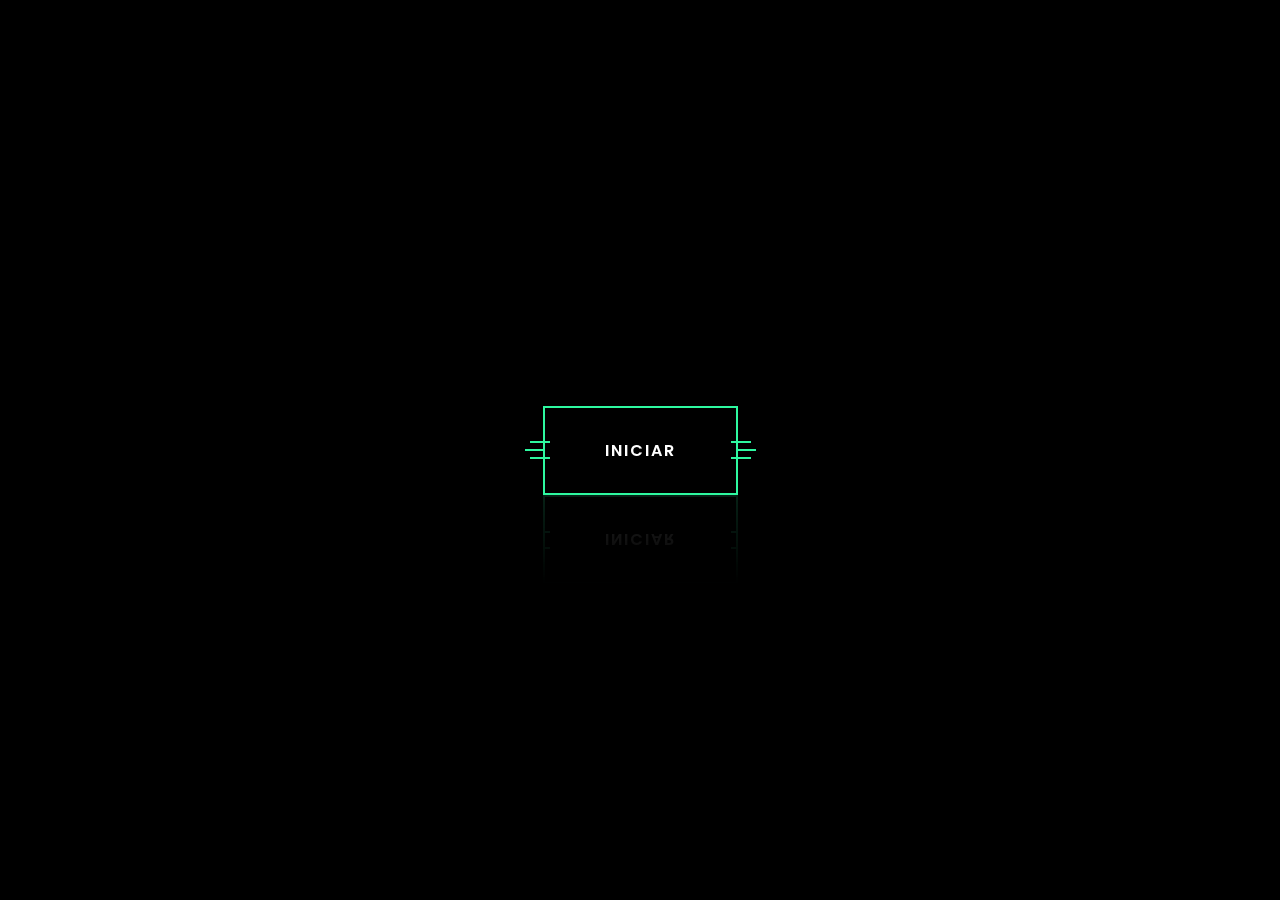
<file: index.html>
<!DOCTYPE html>
<html lang="en">
<head>
    <meta charset="UTF-8">
    <meta http-equiv="X-UA-Compatible" content="IE=edge">
    <meta name="viewport" content="width=device-width, initial-scale=1.0">
    <link rel="stylesheet" href="index.css">
    <title>Proyecto</title>
</head>
<body>
    <div class="container">
        <a href="main.html" id="retrasar"><span>Iniciar</span></a>
    </div>
    
</body>

<script>
    document.getElementById('retrasar').onclick = function(){
        var www = this.href;
        var f = function(){ window.location.href=www };
        setTimeout(f,1000);
        return false;
    }
    </script>
</html>
</file>
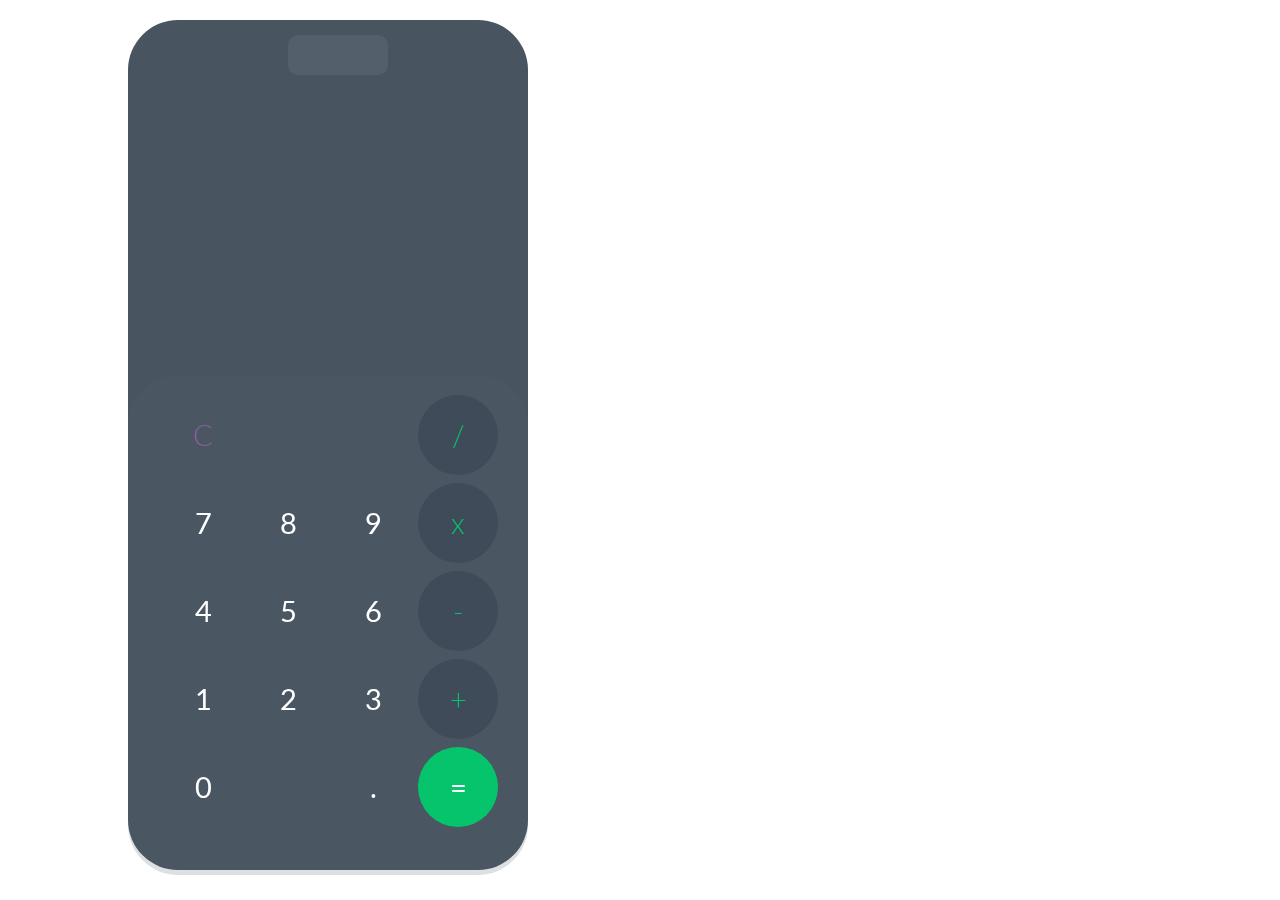
<file: Calculadora/index.html>
<!DOCTYPE html>
<html lang="en">
<head>
    <meta charset="UTF-8">
    <meta name="viewport" content="width=device-width, initial-scale=1.0">
    <link rel="stylesheet" href="css/index.css">
    <link rel="preconnect" href="https://fonts.gstatic.com">
    <link href="https://fonts.googleapis.com/css2?family=Lato:wght@300;400&display=swap" rel="stylesheet">
    <link rel="stylesheet" href="https://use.fontawesome.com/releases/v5.15.3/css/all.css" integrity="sha384-SZXxX4whJ79/gErwcOYf+zWLeJdY/qpuqC4cAa9rOGUstPomtqpuNWT9wdPEn2fk" crossorigin="anonymous">
    <title>Document</title>
</head>
<body>

    <div id="Centro" >

        <div class="SeleccionColor">
           <button onclick="Claro()" class="BArriba"> <i class="fas fa-sun"></i></button>
            
          <button onclick="oscuro()" class="BArriba"> <i class="fas fa-moon Activado"></i></button>


        </div>
            <div class="arriba">

                <div id="pantalla1"></div>
                <div id="pantalla2"></div>
                
            </div>

            <div class="abajo">
                
                <form action="">

                    <input type="button" value="C" class="Botones C" onclick="borrar()">
                    <input type="button" class="Botones Nada">
                    <input type="button" class="Botones Nada">
                    <input type="button" value="/" class="Botones operaciones" onclick="agregar('/')">

                    <input type="button" value="7" class="Botones numeros" onclick="agregar(7)">
                    <input type="button" value="8" class="Botones numeros" onclick="agregar(8)">
                    <input type="button" value="9" class="Botones numeros" onclick="agregar(9)">
                    <input type="button" value="x" class="Botones operaciones" onclick="agregar('*')">

                    <input type="button" value="4" class="Botones numeros" onclick="agregar(4)">
                    <input type="button" value="5" class="Botones numeros" onclick="agregar(5)">
                    <input type="button" value="6" class="Botones numeros" onclick="agregar(6)">
                    <input type="button" value="-" class="Botones operaciones" onclick="agregar('-')">

                    <input type="button" value="1" class="Botones numeros" onclick="agregar(1)">
                    <input type="button" value="2" class="Botones numeros" onclick="agregar(2)">
                    <input type="button" value="3" class="Botones numeros" onclick="agregar(3)">
                    <input type="button" value="+" class="Botones operaciones" onclick="agregar('+')">

                    <input type="button" value="0" class="Botones numeros" onclick="agregar(0)">
                    <input type="button" class="Botones Nada">
                    <input type="button" value="." class="Botones" onclick="agregar('.')" >
                    <input type="button" value="=" class="Botones Equals" onclick="resultado()">
                
                </form>
            </div>
        

    </div>
    <script src="js/index.js" async="true"></script>
</body>
</html>
</file>
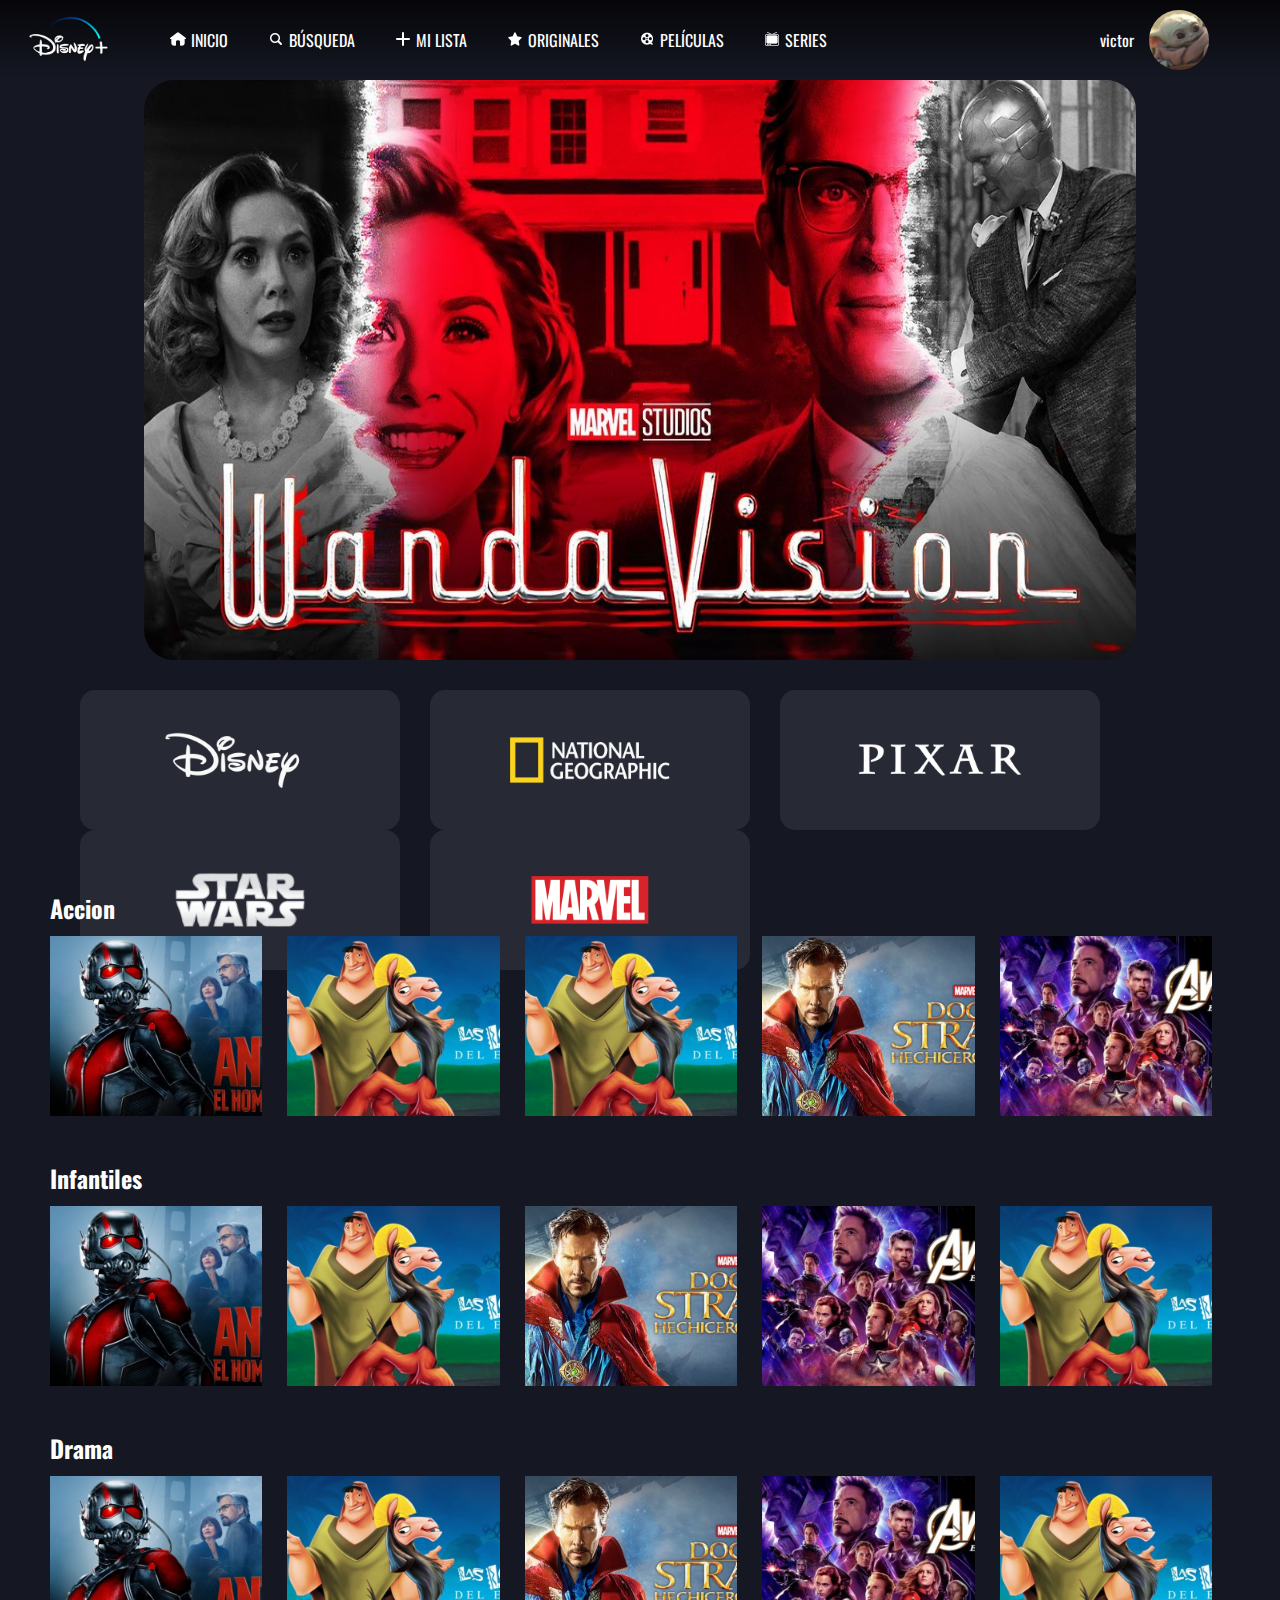
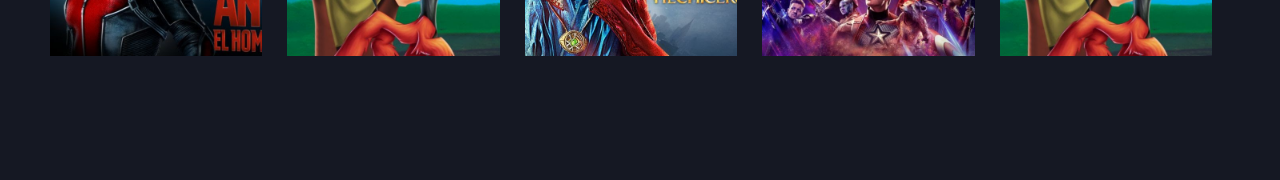
<file: disney+/index.html>
<!DOCTYPE html>
<html>
<head>
	<title>DISNEY+</title>
	<link rel="stylesheet" type="text/css" href="css/estilos.css">
	<link rel="preconnect" href="https://fonts.gstatic.com">
	<link href="https://fonts.googleapis.com/css2?family=Oswald:wght@400;500&display=swap" rel="stylesheet">
</head>
<body>
	<header>
		<div id="logo">
			<img src="img/logo.png">
		</div>
		<nav>
			<ul>
				<li><img src="img/h.png">inicio</li>
				<li><img src="img/b.png">búsqueda</li>
				<li><img src="img/m.png">mi lista</li>
				<li><img src="img/e.png">originales</li>
				<li><img src="img/p.png">películas</li>
				<li><img src="img/t.png">series</li>

			</ul>
		</nav>
		<div id="usuario">
			<p>victor</p>
			<div id="usuario-img">
				<img src="img/pp.jpg">
			</div>			
		</div>
	</header>

	<section>
		<article>
			<img src="img/s2.jpg">
		</article>
		<aside>
			<div class="temas"><img src="img/d-logo.png"></div>
			<div class="temas"><img src="img/ng.png" alt=""></div>
			<div class="temas"><img src="img/pixar.png" alt=""></div>
			<div class="temas"><img src="img/sw.png" alt=""></div>
			<div class="temas"><img src="img/marvel.png" alt=""></div>	
		</aside>
		<div id="contenido">
			<div class="contenido-dividido">
				<h3>Accion</h3>
				<div class="peliculas primero"><img src="img/d1.jpeg" alt=""></div>
				<div class="peliculas"><img src="img/d2.jpeg" alt=""></div>
				<div class="peliculas"><img src="img/d2.jpeg" alt=""></div>
				<div class="peliculas"><img src="img/d3.jpeg" alt=""></div>
				<div class="peliculas"><img src="img/d4.jpeg" alt=""></div>
			</div>
			<div class="contenido-dividido">
				<h3>Infantiles</h3>
				<div class="peliculas primero"><img src="img/d1.jpeg" alt=""></div>
				<div class="peliculas"><img src="img/d2.jpeg" alt=""></div>
				<div class="peliculas"><img src="img/d3.jpeg" alt=""></div>
				<div class="peliculas"><img src="img/d4.jpeg" alt=""></div>
				<div class="peliculas"><img src="img/d2.jpeg" alt=""></div>
			</div>
			<div class="contenido-dividido">
				<h3>Drama</h3>
				<div class="peliculas primero"><img src="img/d1.jpeg" alt=""></div>
				<div class="peliculas"><img src="img/d2.jpeg" alt=""></div>
				<div class="peliculas"><img src="img/d3.jpeg" alt=""></div>
				<div class="peliculas"><img src="img/d4.jpeg" alt=""></div>
				<div class="peliculas"><img src="img/d2.jpeg" alt=""></div>
			</div>
			
		</div>
	</section>
</body>
</html>
</file>
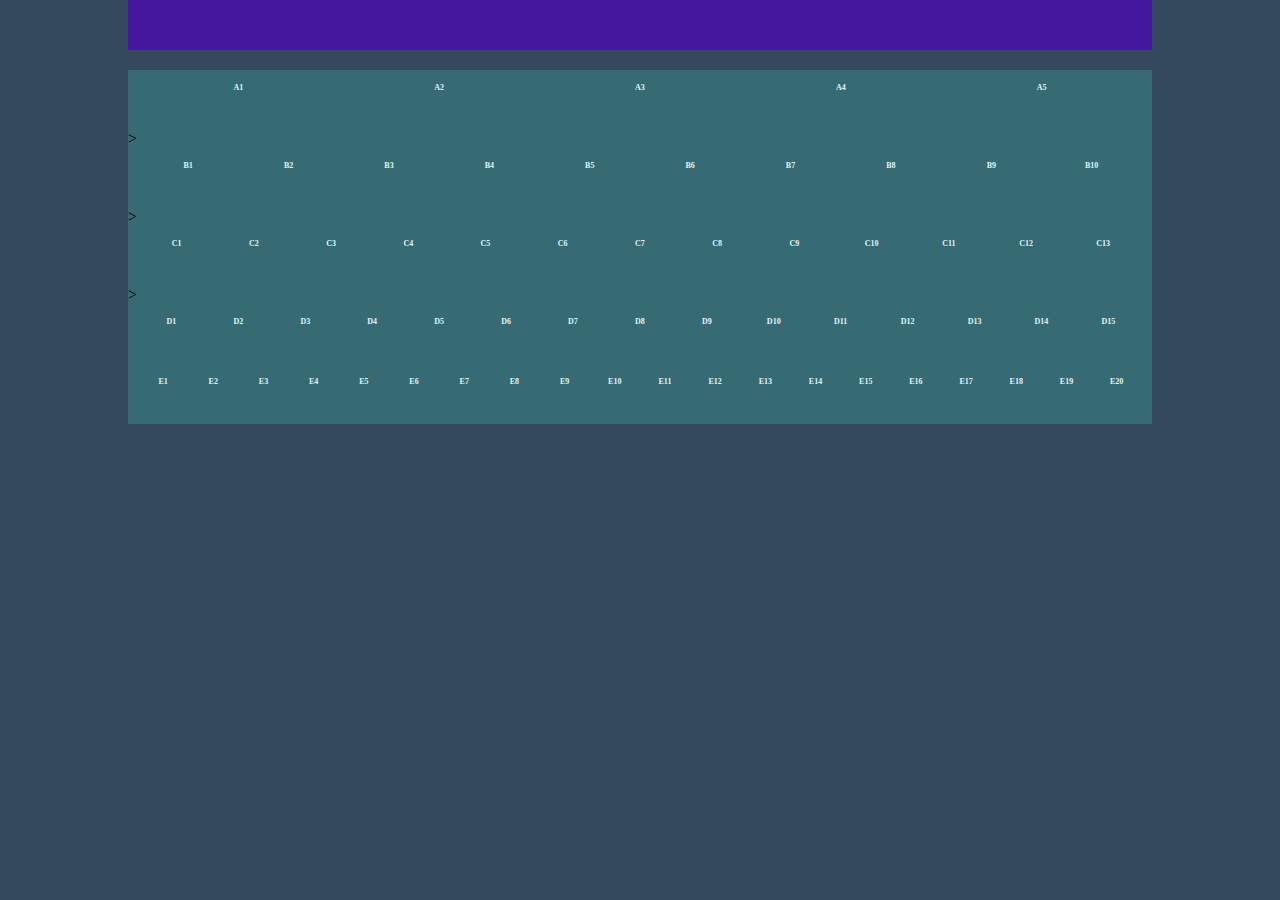
<file: Flexbox/index.html>
<!DOCTYPE html>
<html>
<head>
    <meta charset="UTF-8">
    <meta http-equiv="X-UA-Compatible" content="IE=edge">
    <title>FlexBox</title>
    <link rel="stylesheet" type="text/css" href="estilos/estilos.css">
    <link rel="stylesheet" href="https://use.fontawesome.com/releases/v5.8.1/css/all.css" integrity="sha384-50oBUHEmvpQ+1lW4y57PTFmhCaXp0ML5d60M1M7uH2+nqUivzIebhndOJK28anvf" crossorigin="anonymous">
</head>
<body>
    <div class="pantalla"></div>
    <div class="contenedor">
        <div class="fila">
            <div class="asiento">
                <i class="fas fa-couch"></i> 
                <h4>A1</h4>
            </div>
            <div class="asiento">
                <i class="fas fa-couch"></i>
                <h4>A2</h4>
            </div>
            <div class="asiento">
                <i class="fas fa-couch"></i>
                <h4>A3</h4>
            </div>
            <div class="asiento">
                <i class="fas fa-couch"></i>
                <h4>A4</h4>
            </div>
            <div class="asiento">
                <i class="fas fa-couch"></i>
                <h4>A5</h4>
            </div>
        </div>>

        <div class="fila">
            <div class="asiento">
                <i class="fas fa-couch"></i>
                <h4>B1</h4>
            </div>
            <div class="asiento">
                <i class="fas fa-couch"></i>
                <h4>B2</h4>
            </div>
            <div class="asiento">
                <i class="fas fa-couch"></i>
                <h4>B3</h4>
            </div>
            <div class="asiento">
                <i class="fas fa-couch"></i>
                <h4>B4</h4>
            </div>
            <div class="asiento">
                <i class="fas fa-couch"></i>
                <h4>B5</h4>
            </div>
            <div class="asiento">
                <i class="fas fa-couch"></i>
                <h4>B6</h4>
            </div>
            <div class="asiento">
                <i class="fas fa-couch"></i>
                <h4>B7</h4>
            </div>
            <div class="asiento">
                <i class="fas fa-couch"></i>
                <h4>B8</h4>
            </div>
            <div class="asiento">
                <i class="fas fa-couch"></i>
                <h4>B9</h4>
            </div>
            <div class="asiento">
                <i class="fas fa-couch"></i>
                <h4>B10</h4>
            </div>
        </div>>

        <div class="fila">
            <div class="asiento">
                <i class="fas fa-couch"></i>
                <h4>C1</h4>
            </div>
            <div class="asiento">
                <i class="fas fa-couch"></i>
                <h4>C2</h4>
            </div>
            <div class="asiento">
                <i class="fas fa-couch"></i>
                <h4>C3</h4>
            </div>
            <div class="asiento">
                <i class="fas fa-couch"></i>
                <h4>C4</h4>
            </div>
            <div class="asiento">
                <i class="fas fa-couch"></i> 
                <h4>C5</h4>
            </div>
            <div class="asiento">
                <i class="fas fa-couch"></i>
                <h4>C6</h4>
            </div>
            <div class="asiento">
                <i class="fas fa-couch"></i>
                <h4>C7</h4>
            </div>
            <div class="asiento">
                <i class="fas fa-couch"></i>
                <h4>C8</h4>
            </div>
            <div class="asiento">
                <i class="fas fa-couch"></i>
                <h4>C9</h4>
            </div>
            <div class="asiento">
                <i class="fas fa-couch"></i> 
                <h4>C10</h4>
            </div>
            <div class="asiento">
                <i class="fas fa-couch"></i>
                <h4>C11</h4>
            </div>
            <div class="asiento">
                <i class="fas fa-couch"></i>
                <h4>C12</h4>
            </div>
            <div class="asiento">
                <i class="fas fa-couch"></i> 
                <h4>C13</h4>
            </div>
        </div>>

        <div class="fila">
            <div class="asiento">
                <i class="fas fa-couch"></i>
                <h4>D1</h4>
            </div>
            <div class="asiento">
                <i class="fas fa-couch"></i>
                <h4>D2</h4>
            </div>
            <div class="asiento">
                <i class="fas fa-couch"></i>
                <h4>D3</h4>
            </div>
            <div class="asiento">
                <i class="fas fa-couch"></i>
                <h4>D4</h4>
            </div>
            <div class="asiento">
                <i class="fas fa-couch"></i>
                <h4>D5</h4>
            </div>
            <div class="asiento">
                <i class="fas fa-couch"></i>
                <h4>D6</h4>
            </div>
            <div class="asiento">
                <i class="fas fa-couch"></i>
                <h4>D7</h4>
            </div>
            <div class="asiento">
                <i class="fas fa-couch"></i>
                <h4>D8</h4>
            </div>
            <div class="asiento">
                <i class="fas fa-couch"></i>
                <h4>D9</h4>
            </div>
            <div class="asiento">
                <i class="fas fa-couch"></i>
                <h4>D10</h4>
            </div>
            <div class="asiento">
                <i class="fas fa-couch"></i>
                <h4>D11</h4>
            </div>
            <div class="asiento">
                <i class="fas fa-couch"></i>
                <h4>D12</h4>
            </div>
            <div class="asiento">
                <i class="fas fa-couch"></i>
                <h4>D13</h4>
            </div>
            <div class="asiento">
                <i class="fas fa-couch"></i>
                <h4>D14</h4>
            </div>
            <div class="asiento">
                <i class="fas fa-couch"></i>
                <h4>D15</h4>
            </div>
        </div>
        <div class="fila">
            <div class="asiento">
                <i class="fas fa-couch"></i> 
                <h4>E1</h4>
            </div>
            <div class="asiento">
                <i class="fas fa-couch"></i>
                <h4>E2</h4>
            </div>
            <div class="asiento">
                <i class="fas fa-couch"></i>
                <h4>E3</h4>
            </div>
            <div class="asiento">
                <i class="fas fa-couch"></i>
                <h4>E4</h4>
            </div>
            <div class="asiento">
                <i class="fas fa-couch"></i>
                <h4>E5</h4>
            </div>
            <div class="asiento">
                <i class="fas fa-couch"></i> 
                <h4>E6</h4>
            </div>
            <div class="asiento">
                <i class="fas fa-couch"></i>
                <h4>E7</h4>
            </div>
            <div class="asiento">
                <i class="fas fa-couch"></i>
                <h4>E8</h4>
            </div>
            <div class="asiento">
                <i class="fas fa-couch"></i>
                <h4>E9</h4>
            </div>
            <div class="asiento">
                <i class="fas fa-couch"></i>
                <h4>E10</h4>
            </div><div class="asiento">
                <i class="fas fa-couch"></i> 
                <h4>E11</h4>
            </div>
            <div class="asiento">
                <i class="fas fa-couch"></i>
                <h4>E12</h4>
            </div>
            <div class="asiento">
                <i class="fas fa-couch"></i>
                <h4>E13</h4>
            </div>
            <div class="asiento">
                <i class="fas fa-couch"></i>
                <h4>E14</h4>
            </div>
            <div class="asiento">
                <i class="fas fa-couch"></i>
                <h4>E15</h4>
            </div><div class="asiento">
                <i class="fas fa-couch"></i> 
                <h4>E16</h4>
            </div>
            <div class="asiento">
                <i class="fas fa-couch"></i>
                <h4>E17</h4>
            </div>
            <div class="asiento">
                <i class="fas fa-couch"></i>
                <h4>E18</h4>
            </div>
            <div class="asiento">
                <i class="fas fa-couch"></i>
                <h4>E19</h4>
            </div>
            <div class="asiento">
                <i class="fas fa-couch"></i>
                <h4>E20</h4>
            </div>
        </div>
    </div>
</body>
</html>
</file>
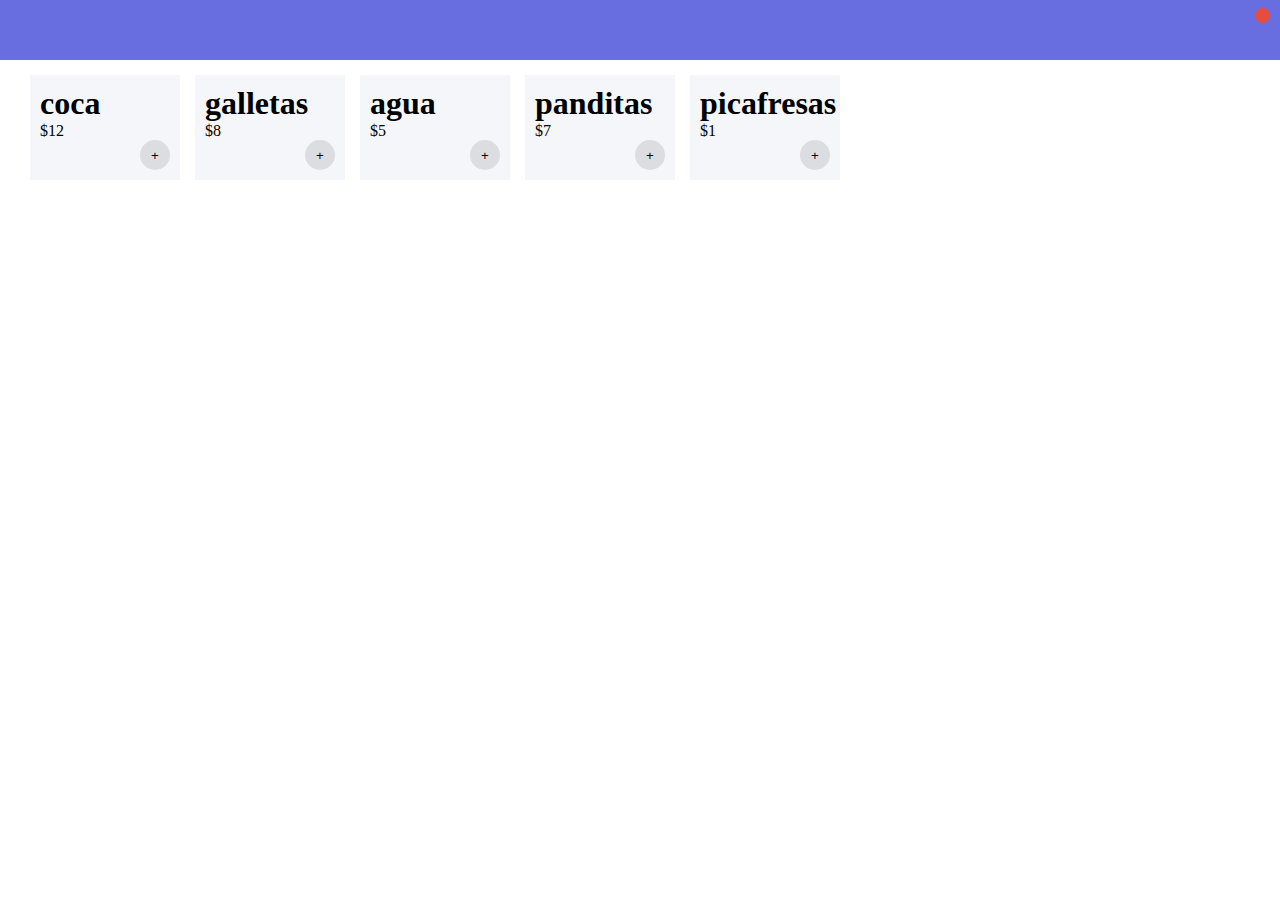
<file: tienda/index.html>
<!DOCTYPE html>
<html lang="en">
<head>
    <meta charset="UTF-8">
    <meta http-equiv="X-UA-Compatible" content="IE=edge">
    <meta name="viewport" content="width=device-width, initial-scale=1.0">
    <script src="funciones.js" async="true"></script>
    <link rel="stylesheet" href="https://use.fontawesome.com/releases/v5.15.3/css/all.css" integrity="sha384-SZXxX4whJ79/gErwcOYf+zWLeJdY/qpuqC4cAa9rOGUstPomtqpuNWT9wdPEn2fk" crossorigin="anonymous">
    <link rel="stylesheet" href="styles.css">
    <title>Tienda</title>
</head>
<body>

    <header><i onclick="visibilidad()" class="fas fa-shopping-cart"></i><s></s>
    </header>

    <nav></nav>

    <section></section>

</body>
</html>
</file>
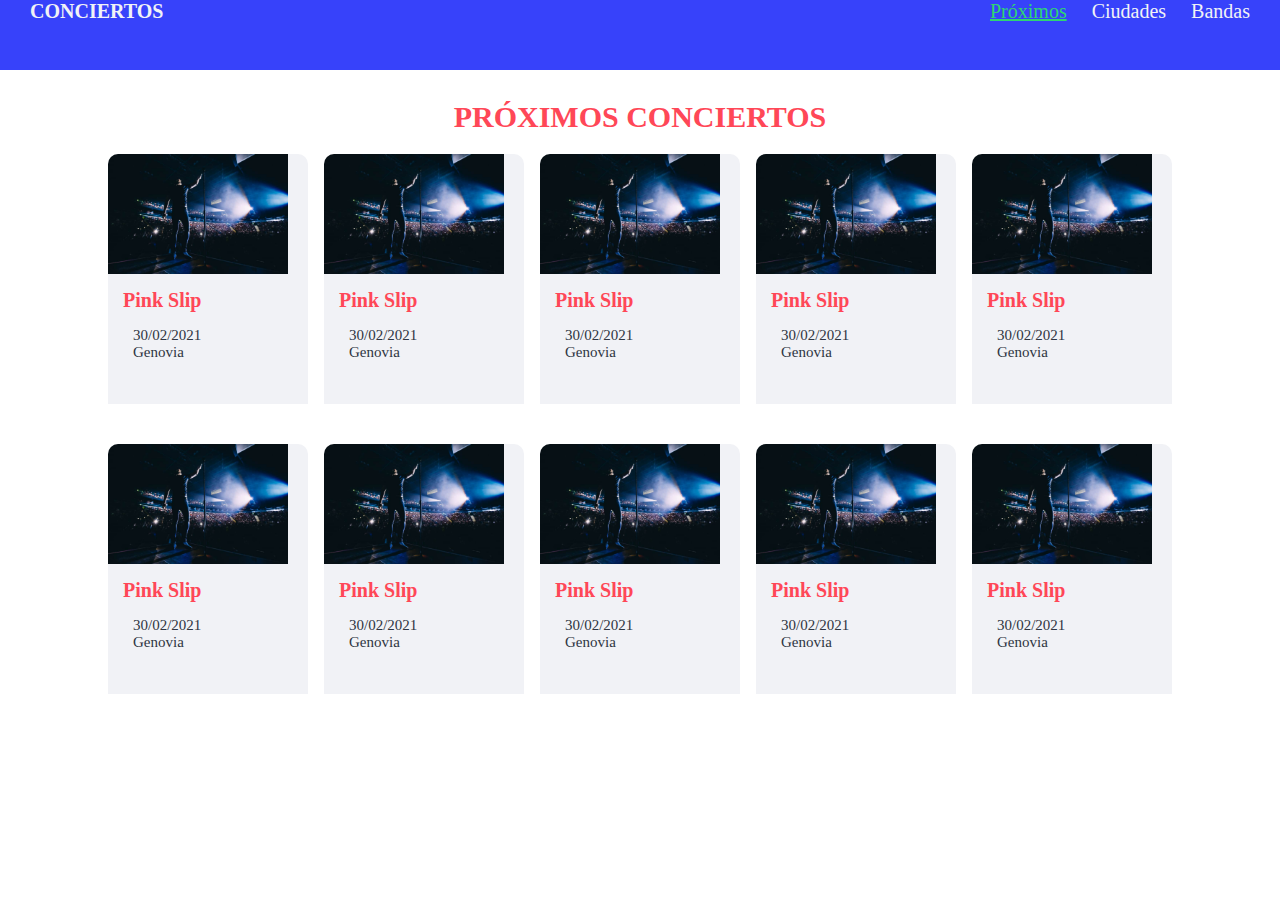
<file: conciertos/conciertos/index.html>
<!DOCTYPE html>
<html>
<head>
    <title>PRÓXIMOS</title>
    <meta charset="utf-8">
    <meta name="viewport" content="width=device-width, initial-scale=1.0">
    <link rel="stylesheet" type="text/css" href="./css/estilos.css">
    <link rel="stylesheet" href="https://use.fontawesome.com/releases/v5.15.3/css/all.css" integrity="sha384-SZXxX4whJ79/gErwcOYf+zWLeJdY/qpuqC4cAa9rOGUstPomtqpuNWT9wdPEn2fk" crossorigin="anonymous">
    <link rel="preconnect" href="https://fonts.gstatic.com">
    <link href="https://fonts.googleapis.com/css2?family=Poppins:wght@100;200;500&display=swap" rel="stylesheet">
</head>
<body>
    <header>
        <h6>CONCIERTOS</h6>
        <i class="fas fa-bars menu"></i>
        <div class="menu-lado">
            <div><a href="./index.html">Próximos</a></div>
            <div><a href="./ciudades.html">Ciudades</a></div>
            <div><a href="./bandas.html">Bandas</a></div>
        </div>
        <ul>
            <li><a href="./index.html" class="actual">Próximos</a></li>
            <li><a href="./ciudades.html">Ciudades</a></li>
            <li><a href="./bandas.html">Bandas</a></li>
        </ul>
    </header>
    <h1>PRÓXIMOS CONCIERTOS</h1>
    <div class="contenedor">

    <div class="ficha">
        <div class="imgficha">
            <img src="./img/p1.jpg">
        </div>
        <div class="info">
            <h3>Pink Slip</h3>
            <p><i class="fas fa-calendar"></i>30/02/2021</p>
            <p><i class="fas fa-map-marker"></i>Genovia</p>
        </div>
    </div>

    <div class="ficha">
        <div class="imgficha">
            <img src="./img/p1.jpg">
        </div>
        <div class="info">
            <h3>Pink Slip</h3>
            <p><i class="fas fa-calendar"></i>30/02/2021</p>
            <p><i class="fas fa-map-marker"></i>Genovia</p>
        </div>
    </div>

    <div class="ficha">
        <div class="imgficha">
            <img src="./img/p1.jpg">
        </div>
        <div class="info">
            <h3>Pink Slip</h3>
            <p><i class="fas fa-calendar"></i>30/02/2021</p>
            <p><i class="fas fa-map-marker"></i>Genovia</p>
        </div>
    </div>

    <div class="ficha">
        <div class="imgficha">
            <img src="./img/p1.jpg">
        </div>
        <div class="info">
            <h3>Pink Slip</h3>
            <p><i class="fas fa-calendar"></i>30/02/2021</p>
            <p><i class="fas fa-map-marker"></i>Genovia</p>
        </div>
    </div>

    <div class="ficha">
        <div class="imgficha">
            <img src="./img/p1.jpg">
        </div>
        <div class="info">
            <h3>Pink Slip</h3>
            <p><i class="fas fa-calendar"></i>30/02/2021</p>
            <p><i class="fas fa-map-marker"></i>Genovia</p>
        </div>
    </div>

</div>

<div class="contenedor">

    <div class="ficha">
        <div class="imgficha">
            <img src="./img/p1.jpg">
        </div>
        <div class="info">
            <h3>Pink Slip</h3>
            <p><i class="fas fa-calendar"></i>30/02/2021</p>
            <p><i class="fas fa-map-marker"></i>Genovia</p>
        </div>
    </div>

    <div class="ficha">
        <div class="imgficha">
            <img src="./img/p1.jpg">
        </div>
        <div class="info">
            <h3>Pink Slip</h3>
            <p><i class="fas fa-calendar"></i>30/02/2021</p>
            <p><i class="fas fa-map-marker"></i>Genovia</p>
        </div>
    </div>

    <div class="ficha">
        <div class="imgficha">
            <img src="./img/p1.jpg">
        </div>
        <div class="info">
            <h3>Pink Slip</h3>
            <p><i class="fas fa-calendar"></i>30/02/2021</p>
            <p><i class="fas fa-map-marker"></i>Genovia</p>
        </div>
    </div>

    <div class="ficha">
        <div class="imgficha">
            <img src="./img/p1.jpg">
        </div>
        <div class="info">
            <h3>Pink Slip</h3>
            <p><i class="fas fa-calendar"></i>30/02/2021</p>
            <p><i class="fas fa-map-marker"></i>Genovia</p>
        </div>
    </div>

    <div class="ficha">
        <div class="imgficha">
            <img src="./img/p1.jpg">
        </div>
        <div class="info">
            <h3>Pink Slip</h3>
            <p><i class="fas fa-calendar"></i>30/02/2021</p>
            <p><i class="fas fa-map-marker"></i>Genovia</p>
        </div>
    </div>

</div>

    

</body>
</html>
</file>
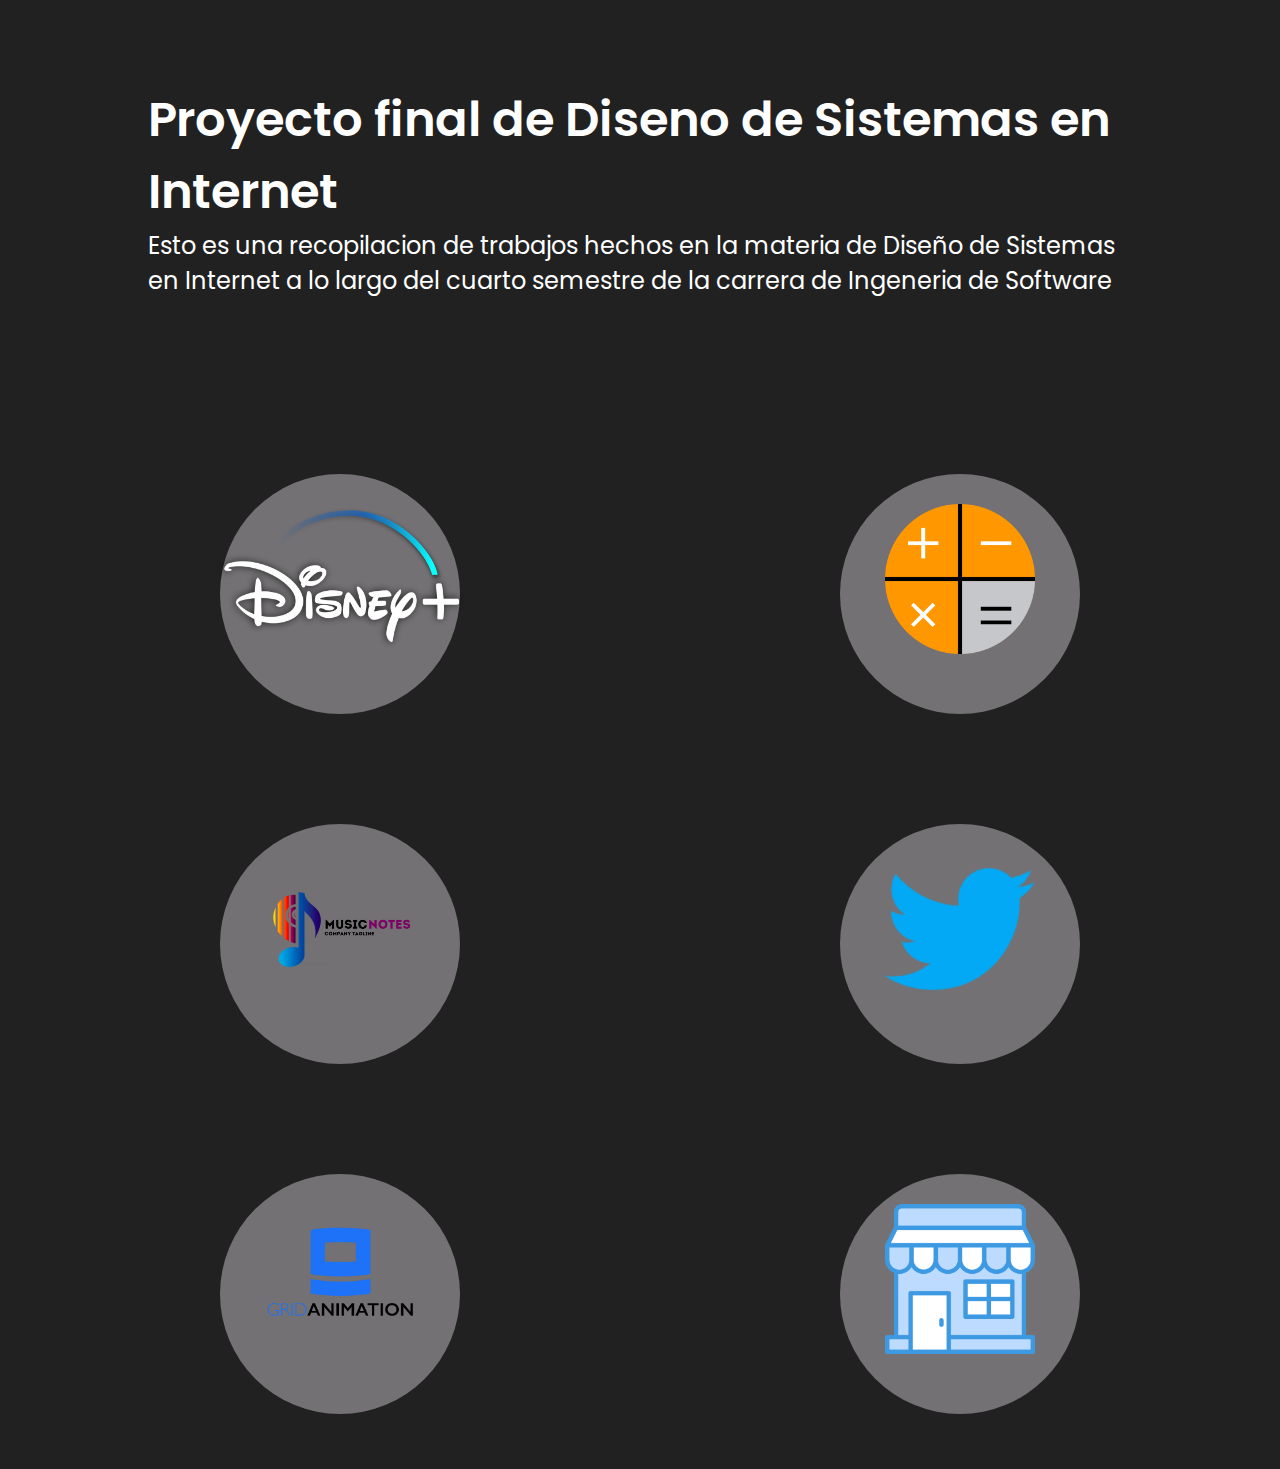
<file: main.html>
<!DOCTYPE html>
<html lang="en">    
<head>
    <meta charset="UTF-8">
    <meta http-equiv="X-UA-Compatible" content="IE=edge">
    <meta name="viewport" content="width=device-width, initial-scale=1.0">
    <link rel="stylesheet" href="css/main.css">
    <title>Proyecto</title>
</head>
<body>

    <div class="main">
        <div class="titulo">

            <h1>Proyecto final de Diseno de Sistemas en Internet</h1>
            <p>Esto es una recopilacion de trabajos hechos en la materia de Diseño de Sistemas en Internet a lo largo del cuarto semestre de la carrera de Ingeneria de Software</p>

        </div>

    </div>
    <div class="contenedor">

          
         

        <div class="card">
            <div class="circle"></div>
            <div class="content">
                <h2>Disney+</h2>
                <p>Replicamos Disney+</p>
                <a href="disney+/index.html">Ver</a>
            </div>
            <img src="img/logo.png" alt="">
        </div>

        <div class="card">
            <div class="circle"></div>
            <div class="content">
                <h2>Calculadora</h2>
                <p>Creamos una calculadora con html, css y js, tambien le dimos cambio de color </p>
                <a href="/Calculadora/index.html">Ver</a>
            </div>
            <img src="img/calculadora.png" alt="">
        </div>

        <div class="card">
            <div class="circle"></div>
            <div class="content">
                <h2>Conciertos</h2>
                <p>Replicamos una pagina de compra de conciertos</p>
                <a href="/conciertos/conciertos/index.html">Ver</a>
            </div>
            <img src="img/conciertos.png" alt="">
        </div>

        <div class="card">
            <div class="circle"></div>
            <div class="content">
                <h2>Twitter</h2>
                <p>Intentamos hacer una replica de la interfaz grafica de twitter solo ocupando css y html</p>
                <a href="/twitter/index.html">Ver</a>
            </div>
            <img src="img/twitter logo.png" alt="">
        </div>

        <div class="card">
            <div class="circle"></div>
            <div class="content">
                <h2>Flexblox</h2>
                <p>Cuando estabamos aprendiendo flexbox hicimos esta actividad para ver como funcionaba</p>
                <a href="Flexbox/index.html">Ver</a>
            </div>
            <img src="img/flexbox.png" alt="">
        </div>

        <div class="card">
            <div class="circle"></div>
            <div class="content">
                <h2>Tienda</h2>
                <p>Replicamos una tienda basica para ver mas del funcionamiento de js </p>
                <a href="/tienda/index.html">Ver</a>
            </div>
            <img src="img/tienda.png" alt="">
        </div>

    
</body>
</html>
</file>
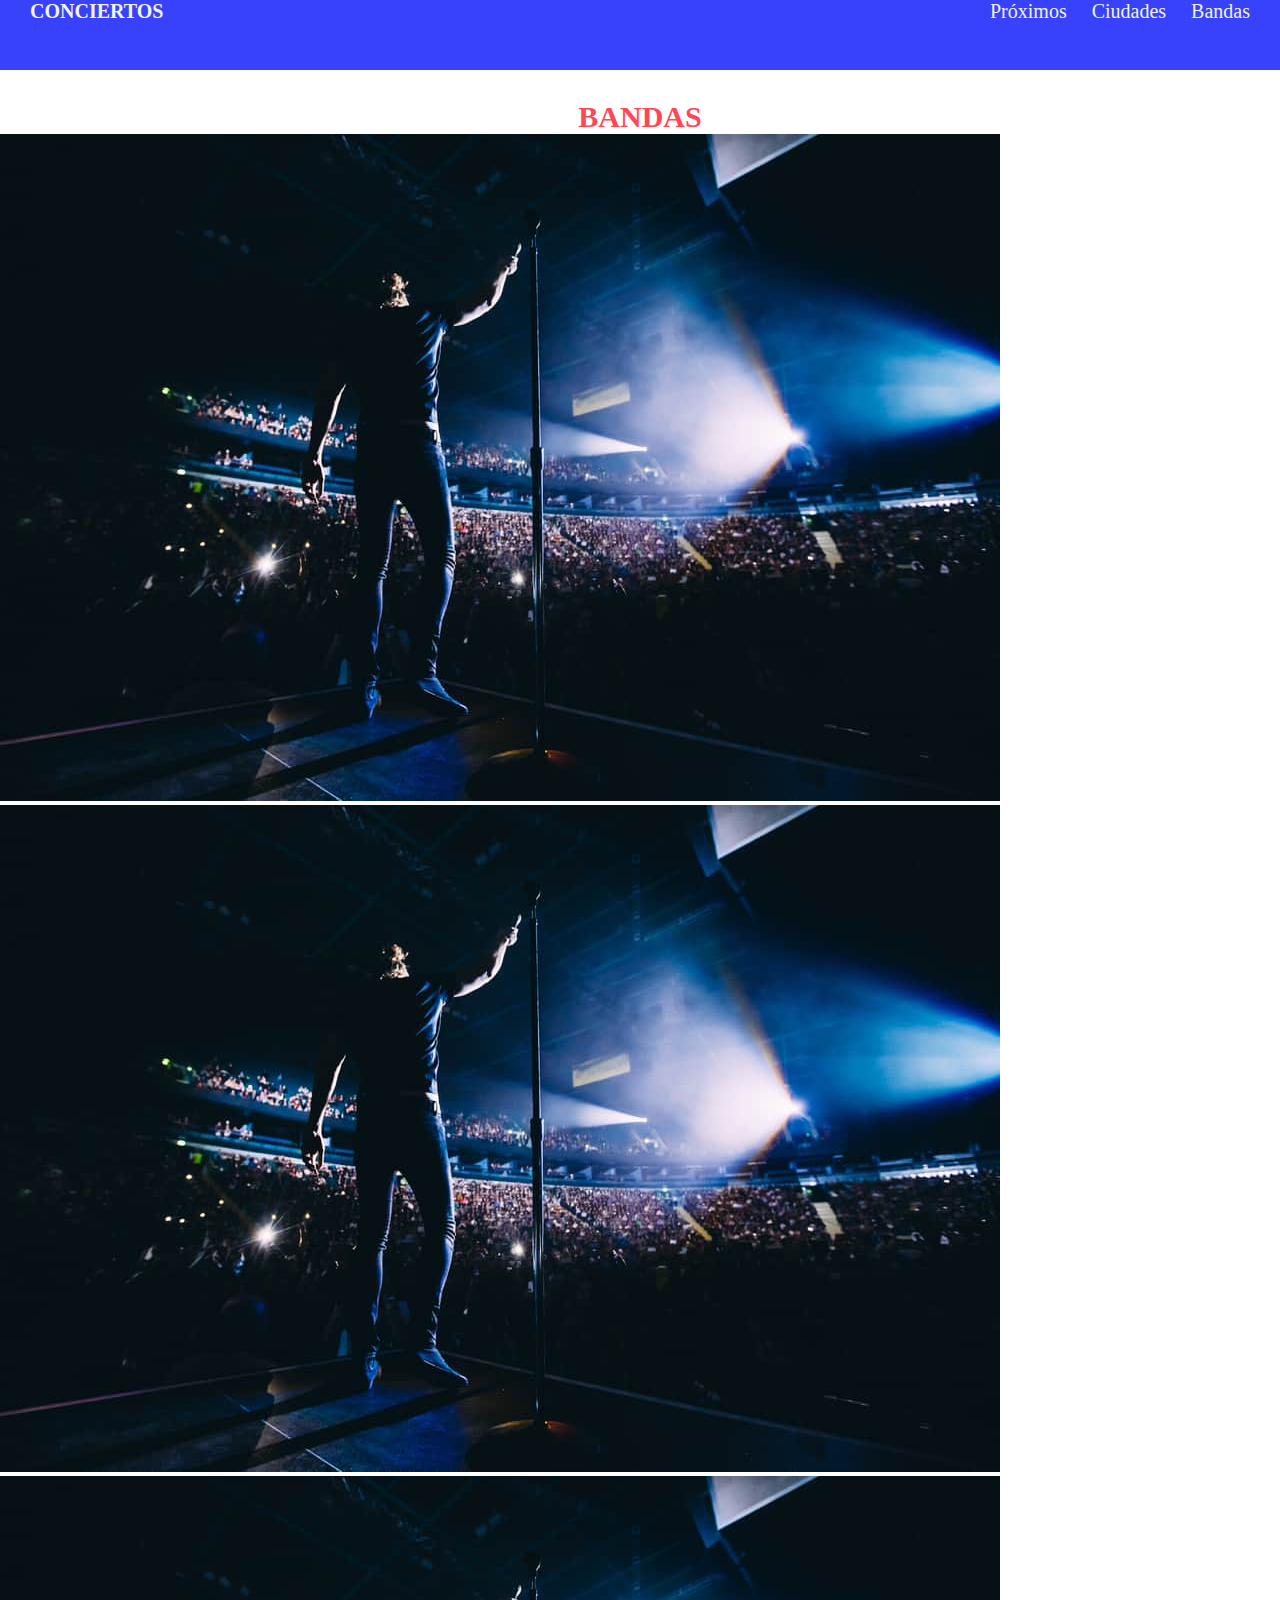
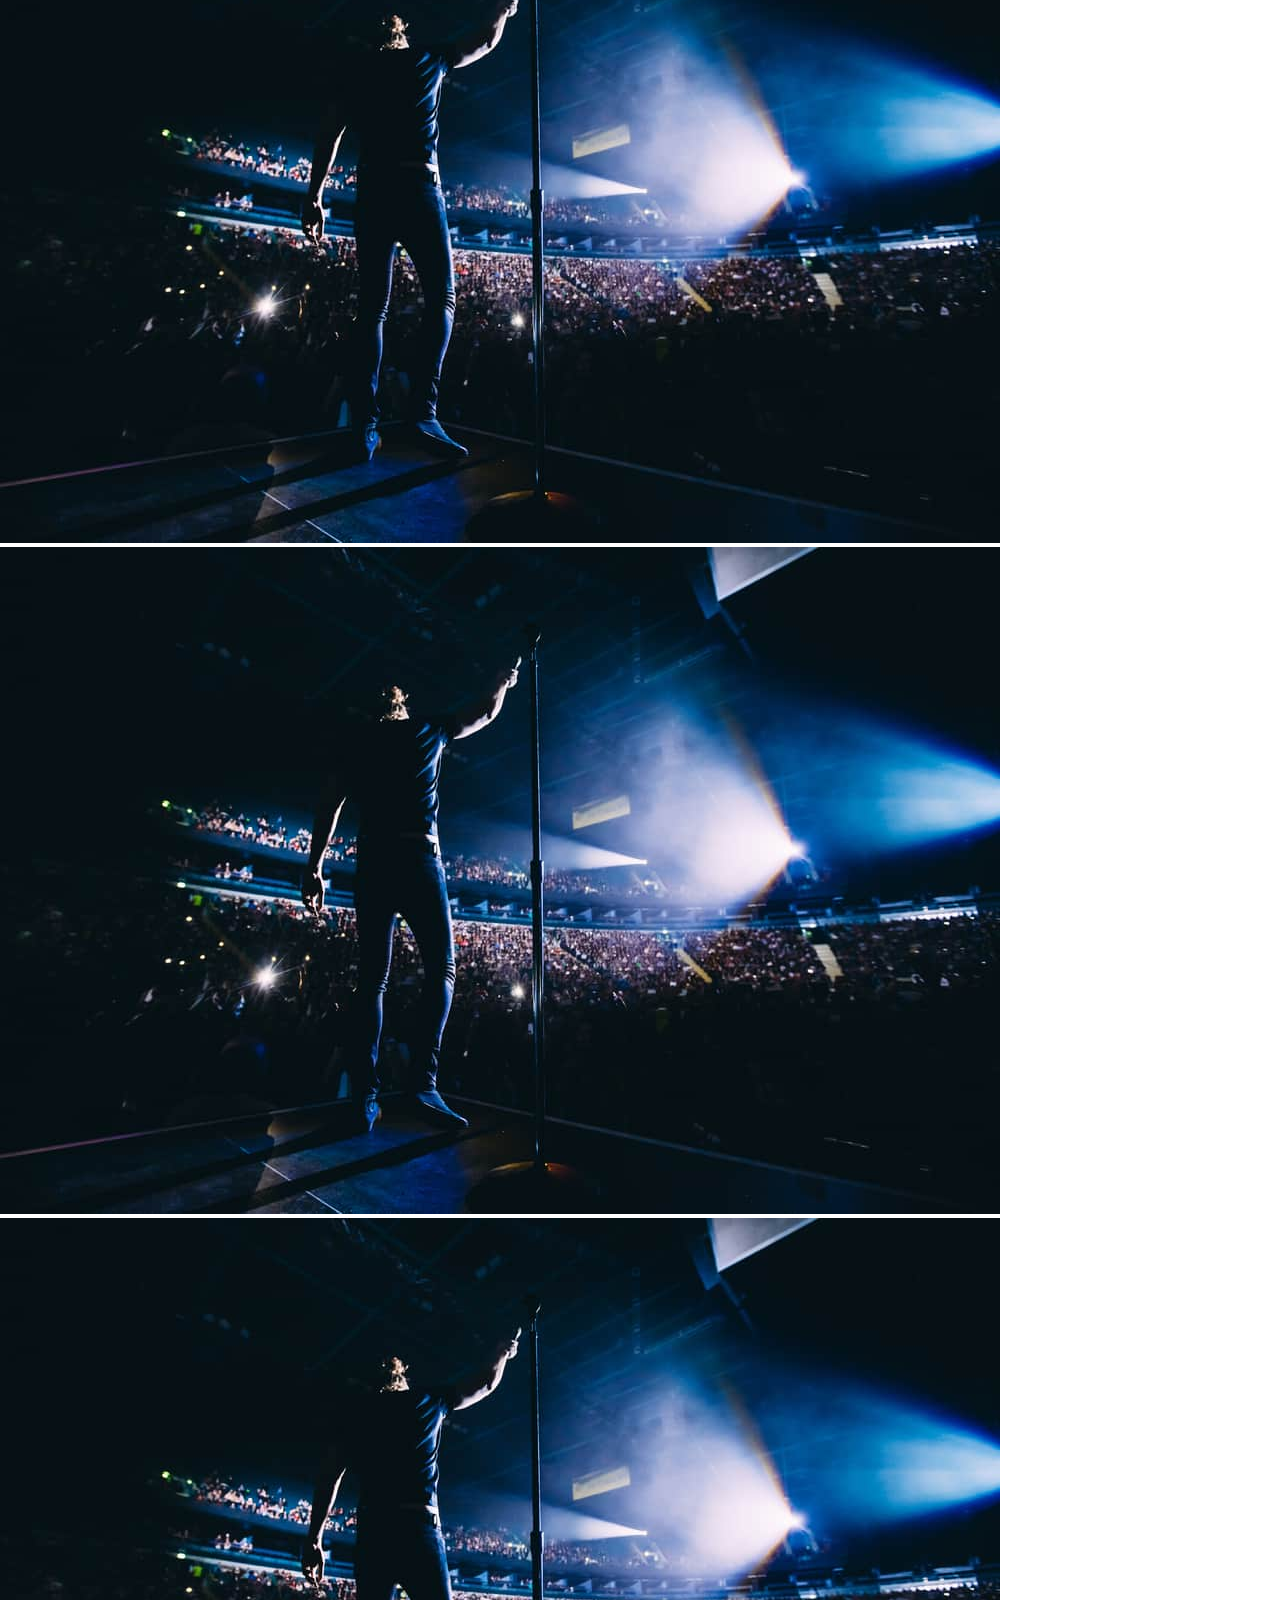
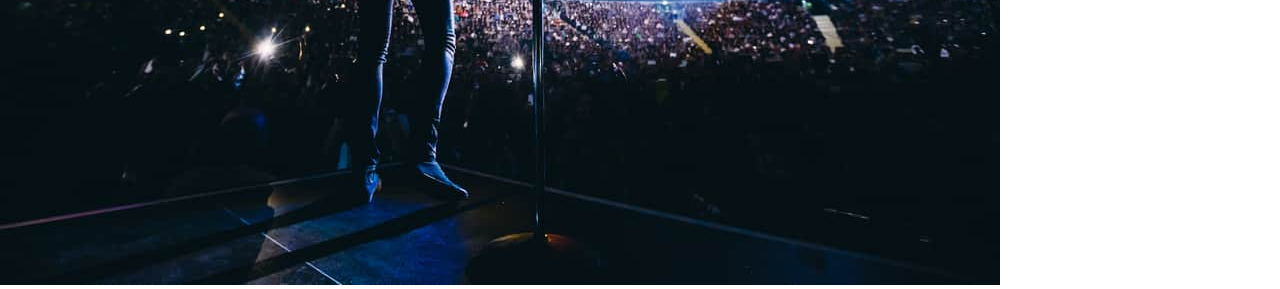
<file: conciertos/conciertos/bandas.html>
<!DOCTYPE html>
<html>
<head>
    <title>PRÓXIMOS</title>
    <meta charset="utf-8">
    <meta name="viewport" content="width=device-width, initial-scale=1.0">
    <link rel="stylesheet" type="text/css" href="./css/estilos.css">
    <link rel="stylesheet" href="https://use.fontawesome.com/releases/v5.15.3/css/all.css" integrity="sha384-SZXxX4whJ79/gErwcOYf+zWLeJdY/qpuqC4cAa9rOGUstPomtqpuNWT9wdPEn2fk" crossorigin="anonymous">
    <link rel="preconnect" href="https://fonts.gstatic.com">
    <link href="https://fonts.googleapis.com/css2?family=Poppins:wght@100;200;500&display=swap" rel="stylesheet">
</head>
<body>
    <header>
        <h6>CONCIERTOS</h6>
        <ul>
            <li> <a href="./index.html">Próximos</a></li>
            <li><a href="./ciudades.html">Ciudades</a></li>
            <li><a href="./bandas.html">Bandas</a></li>
        </ul>
    </header>
    <h1>BANDAS</h1>
    <div class="imgbanda">
        <img src="./img/p1.jpg">
    </div>
    <div class="imgbanda">
        <img src="./img/p1.jpg">
    </div>
    <div class="imgbanda">
        <img src="./img/p1.jpg">
    </div>
    <div class="imgbanda">
        <img src="./img/p1.jpg">
    </div>
    <div class="imgbanda">
        <img src="./img/p1.jpg">
    </div>
</body>
</html>
</file>
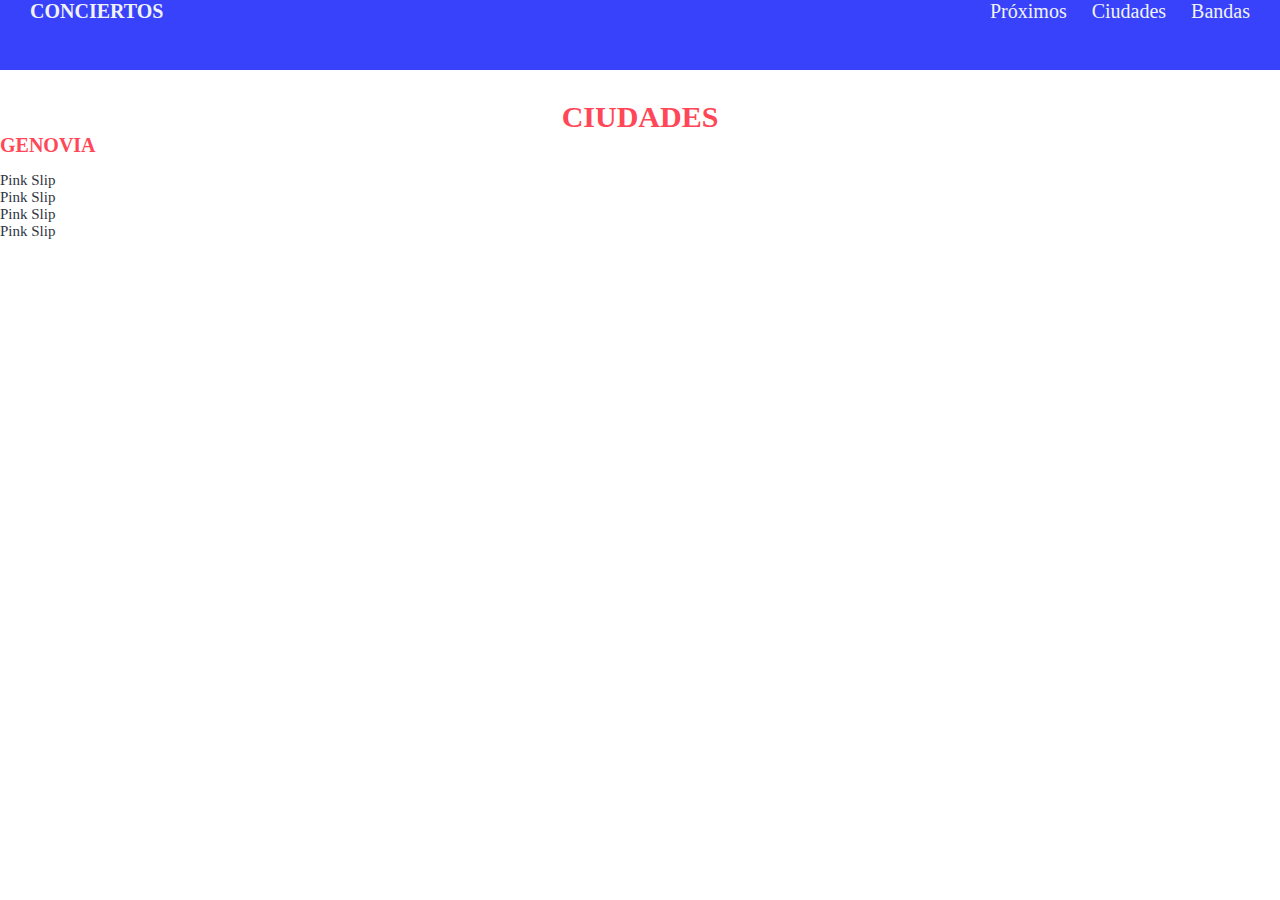
<file: conciertos/conciertos/ciudades.html>
<!DOCTYPE html>
<html>
<head>
    <title>PRÓXIMOS</title>
    <meta charset="utf-8">
    <meta name="viewport" content="width=device-width, initial-scale=1.0">
    <link rel="stylesheet" type="text/css" href="./css/estilos.css">
    <link rel="stylesheet" href="https://use.fontawesome.com/releases/v5.15.3/css/all.css" integrity="sha384-SZXxX4whJ79/gErwcOYf+zWLeJdY/qpuqC4cAa9rOGUstPomtqpuNWT9wdPEn2fk" crossorigin="anonymous">
    <link rel="preconnect" href="https://fonts.gstatic.com">
    <link href="https://fonts.googleapis.com/css2?family=Poppins:wght@100;200;500&display=swap" rel="stylesheet">
</head>
<body>
    <header>
        <h6>CONCIERTOS</h6>
        <ul>
            <li> <a href="./index.html">Próximos</a></li>
            <li><a href="./ciudades.html">Ciudades</a></li>
            <li><a href="./bandas.html">Bandas</a></li>
        </ul>
    </header>
    <h1>CIUDADES</h1>
    <div class="contprincipal">
        <div class="ciudad">
            <h3>GENOVIA</h3>
            <i class="fas fa-chevron-down"></i>
        </div>
        <div class="ciudades">
            <p>Pink Slip</p>
            <p>Pink Slip</p>
            <p>Pink Slip</p>
            <p>Pink Slip</p>
        </div>
    </div>
</body>
</html>
</file>
<file: index.css>
@import url('https://fonts.googleapis.com/css2?family=Poppins:wght@600&display=swap');
*{
    margin: 0;
    padding: 0;
    box-sizing: border-box;
    font-family: 'Poppins', sans-serif;

}

body{

    display: flex;
    justify-content: center;
    align-items: center;
    min-height: 100vh;

    background-color: #000;

}

.container{
    display: flex;
    justify-content: center;
    align-items: center;
    flex-wrap: wrap;
}

    .container a {
        position: relative;
        display: inline-block;
        padding: 30px 60px;
        border: 2px solid #2ef8a0;
        margin: 40px;

        text-transform: uppercase;
        font-weight: 600;
        text-decoration: none;
        letter-spacing: 2px;
        color: #fff;

        -webkit-box-reflect: below 0 linear-gradient(transparent, #0002);
        transition:0.5s;
        transition-delay: 0s;
    }

.container a:hover{

    transition-delay: 1.5s;
    color:#000;
    box-shadow: 0 0 10px #2ef8a0,
                0 0 20px #2ef8a0,
                0 0 40px #2ef8a0,
                0 0 80px #2ef8a0,
                0 0 160px #2ef8a0;
}


.container a span{

    position: relative;
    z-index: 100;
}


.container a:nth-child(2){
    filter: hue-rotate(80deg);
}



/* Izquierda */
.container a::before{
    content: '';
    position: absolute;

    left: -20px;
    top: 50%;
    transform:translateY(-50%);
    width: 20px;
    height: 2px;

    background-color: #2ef8a0;
    box-shadow: 5px -8px 0 #2ef8a0,
                5px 8px 0 #2ef8a0;
    transition: width 0.2s, left 0.2s, height 0.2s, box-shadow 0.2s;
    transition-delay: .5s, .5s, 0s, 0s;
}

.container a:hover::before{
    width: 60%;
    height: 100%;
    left: -2px;
    
    box-shadow: 5px 0 0 #2ef8a0,
                 5px 0 0 #2ef8a0;
    transition-delay: 0s, 0.5s, 1s, 1s;
}




/* Derecha */
.container a::after{
    content: '';
    position: absolute;

    right: -20px;
    top: 50%;
    transform:translateY(-50%);
    width: 20px;
    height: 2px;

    background-color: #2ef8a0;
    box-shadow: -5px -8px 0 #2ef8a0,
                -5px 8px 0 #2ef8a0;
    transition: width 0.2s, left 0.2s, height 0.2s, box-shadow 0.2s;
    transition-delay: .5s, .5s, 0s, 0s;
}

.container a:hover::after{
    width: 60%;
    height: 100%;
    right: -2px;

    box-shadow: -5px 0 0 #2ef8a0,
                 -5px 0 0 #2ef8a0;
    transition-delay: 0s, 0.5s, 1s, 1s;
}
</file>
<file: Calculadora/css/index.css>
*{
    margin: 0px;
    padding: 0px;

}

:root{
    --gris-bg: #485460;
    --blanco: white;
    --blanco-bg:#f5f5f5;
    --verde:#05c46b;
    --Botones-O:rgba(87,101,116,.2);
    --operaciones: #39425193 ;
    /* #394251 */
}



.Botones{
    width: 80px;
    height: 80px;
    float: left;
    background-color: transparent;
    border-style: none;
    border-radius: 50%;
    text-align: center;
    line-height: 80px;
    color:var(--blanco);
    font-size: 1.8em;
    font-family: 'Lato', sans-serif;
    font-weight: 400;
    margin-left: 5px;
    margin-bottom: 8px;
    cursor: pointer;
}


        .Botones:hover{
            background-color: var(--Botones-O) ;
        }


#Centro{
    background-color: var(--gris-bg);
    width: 400px;
    height: 850px;
    margin-top: 20px;
    position: fixed;
    left:calc(100%/10) ;
    float: left;
    border-radius: 50px;
    z-index: 0;
}
body{
    z-index: 10;
}


    .Oscuro{
    background-color: var(--gris-bg);

    }

    .Claro{
        background: var(--blanco-bg) !important ;
    }
    .toscuro{
        color: var(--blanco);
    }

    .tclaro{
        color: black;
    }
    
  

    .Activado{
       color: white !important;
    }


        .BArriba{
            background-color: transparent;
            border-style: none;
            width: 48px;
        }


        .arriba{
            width: 100%;
            height: 300px;
            box-sizing: border-box;
            float: left;
            position: relative;
        
        }
            #pantalla1, #pantalla2{
                width: 100%;
                height: 20px;
                position: relative;
                padding: 5%;
                float: right;
                text-align: end;
                font-family: 'Lato', sans-serif;

            }
                #pantalla1{
                    margin-top: 40%;
                    color: var(--blanco);
                    font-size: 2.4em;
                    
                }
                #pantalla2{
                    color: var(--verde);
                    font-size: 1.8em;
                }

                
            .SeleccionColor{
                width:100px;
                height: 40px;
                position: relative;
                background-color: rgba(128, 142, 155, .2);
                box-sizing: border-box;
                margin-left: 160px;
                margin-top: 15px;
                border-radius: 10px;
                text-align: center;

            }
                .fas{
                    color: #AEAFB4;
                    font-size: 20px;
                    position: relative;
                    float: left;
                    margin-left: 15px;
                    margin-top:10px;
                }

        .abajo{
        
            width: 100%;
            height: 500px;
            box-sizing: border-box;
            position: relative;
            float: left;
            display: flex;
            flex-wrap: wrap;
            background-color:var(--Botones-O) ;
            border-radius: 50px;
            padding: 20px;
            padding-left: 30px;
        
        }
            .operaciones{
                background-color: var(--operaciones) ;
                color:var(--verde);
                font-weight: 300 ;
            }

            .Equals{
                background-color: var(--verde) ;
            }
            
            .C{
                color: #8F5AA8 ;
                font-weight: 300 ;
            }
            
            .Nada:hover{
                background-color:transparent;
                cursor:auto;
            }

.Izquierda{
    width: 10%;
    height: 1000px;
    position: relative;
    float: left;
}
</file>
<file: disney+/css/estilos.css>
*{
	margin: 0px;
	padding: 0px;
	font-family: 'Oswald', sans-serif;
}

header{
	width: 100%;
	height: 80px;
	background: linear-gradient(#060609, #151823);
	position: relative;
	float: left;
}
	
	#logo, nav, #usuario{
		position: relative;
		float: left;
		height: 100%;
	}
	
	#logo{
		width: 150px;
		padding: 15px 25px;
		box-sizing: border-box;
		cursor: pointer;
	}

		#logo>img{
			height: 100%;
		}

	nav{
		width: calc(100% - 350px); 
	}
		ul{
			height: 100%;
			list-style: none;
		}

		li{
			position: relative;
			float: left;
			padding-left: 20px;
			padding-right: 20px;
			box-sizing: border-box;
			height: 100%;
			line-height: 80px; /*Especificar el lugar del texto en lo vertical*/
			color: white;
			text-transform: uppercase; /*transformar texto a mayusculas*/
			font-size: 16px;
			cursor: pointer;
		}

		li>img{
			height: 16px;
			filter: invert(100%);
			margin-right: 5px;

		}

	#usuario{
		width: 200px;
		padding: 10px 20px;
		box-sizing: border-box; 
	}

		p{
			color: white;
			font-size: 16px;
			position: relative;
			float: left;
			line-height: 60px;
			margin-right: 15px;
		}

		#usuario-img{
			height: 100%;
			width: 60px;
			border-radius: 50%;
			position: relative;
			float: left;
			background-color: yellow;
			overflow: hidden;
		}

		#usuario-img>img{
			height: 100%;
		}

section{
	width: 100%;
	background-color: #151823;
	position: relative;
	float: left;
	padding-bottom: 50px;
	padding-right: 20px;
	padding-left: 20px;
	box-sizing: border-box; /*Mantiene el tamaño original*/ 
}
	article,aside,#contenido{
		width: 100%;
		position: relative;
		float: left;
	}
	article{
		width: 80% 	!important;
		height: 580px;
		border-radius: 30px;
		overflow: hidden;
		margin-left: 10%;
		cursor: pointer;

	}

		article>img{
			height: 100%;
			width: 100%;
		}
	aside{
		height: 200px;
		padding: 30px;
		box-sizing: border-box;
	}

		.temas{
			width: 320px;
			height: 100%;
			background: #272934;
			position: relative;
			float: left;
			margin-left: 30px;
			border-radius: 15px;
			border: 4px #3C3D46;
			box-sizing: border-box;
			text-align: center;/*centra texto o elementos que no se comportan como cajas/objetos*/
			cursor: pointer;
		}
			.temas>img{
				height: 100%;

			}

	#contenido{
		padding: 30px;
		box-sizing: border-box;
	}

		.contenido-dividido{
			height: 250px;
			margin-bottom: 20px;
		}

		.contenido-dividido>h3{ /*Nos referimos a un elemento que esta justo dentro del anterior*/
			color: #fff;
			font-size: 24px;
		}
			.peliculas{
				width: 18%;
				height: 180px;
				margin-top: 10px;
				margin-left: 25px;
				position: relative;
				float: left;
				overflow: hidden;
				cursor: pointer;
			}
			.primero{
				margin-left: 0px;
			}
			.peliculas>img{
				height: 100%;/**/
			}
</file>
<file: Flexbox/estilos/estilos.css>
*{
    margin: 0px;
    padding: 0px;
}
html{
    background-color: #34495e;
}
.pantalla{
    width: 80%;
    height: 50px;
    position: fixed;
    top: 0px;
    margin-left: 10%; 
    background-color: #45169e;
}
.contenedor{
    position: fixed;
    top: 50px;
    width: 80%;
    margin-left: 10%;
    margin-top: 20px;
    background-color: #376b74;
}
    .fila{
        width: 100%;
        height: 60px;
        display: flex;
        padding: 10px;
        box-sizing: border-box;
        justify-content: space-around;
    }
    .asiento{
        width: 50px;
        height: 100%;
        color: #e1f5f7;
        text-align: center;
        line-height: 15px;
        cursor: pointer;
        transition: .2s all;
    }
        .asiento>i{
            font-size: 1em;
        }
        .asiento>h4{
           font-size: .5em; 
        }
    .asiento:hover{
        color: #ffba81;
    }
</file>
<file: tienda/styles.css>
*{
	margin: 0px;
	padding: 0px;
}
header{
	background: #686de0;
	width: 100%;
	height: 60px;
	position: relative;
	float: left;
	line-height: 60px;
	text-align: right;
	padding-right: 20px;
	box-sizing: border-box;
	color: white;
	font-size: 30px;
}
	header>i{
		cursor: pointer;
	}
	s{
		background: #e74c3c;
		width: 15px;
		height: 15px;
		font-size: 10px;
		border-radius: 50px;
		position: absolute;
		right: 10px;
		top: 8px;
		line-height: 15px;
		text-align: center;
		text-decoration: none;
		font-weight: bolder;
	}
nav{
	height: calc(100% - 60px);
	width: 300px;
	position: fixed;
	top: 60px;
	right: -300px;
	background: #ecf0f1;
	transition: .2s all;
}
	

.visible{
		right: 0px !important;
}
section{
	width: 100%;
	padding: 15px;
	box-sizing: border-box;
	transition: .2s all;
}
.sn{
	width: calc(100% - 300px) !important;
}
div{
	position: relative;
	float: left;
	width: 150px;
	background:#f5f6fa;
	padding: 10px;
	box-sizing: border-box;
	margin-left: 15px;
	margin-top: 15px;
}
button{
	width: 30px;
	height: 30px;
	border: none;
	border-radius: 50%;
	float: right;
	cursor: pointer;
	background:rgba(0,0,0,.1);
}

#lista{
    width: 90%;
    float: left;
}
</file>
<file: conciertos/conciertos/css/estilos.css>
*{
    margin: 0px;
    padding: 0px;
}

:root{
    /* COLORES */
    --verde: #2ED573;
    --azul: #3742FA;
    --rojo: #FF4757;
    --blanco: #F1F2F6;
    --negro: #2F3542;

    /* TAMAÑO LETRAS */
    --titulo: 30px;
    --subtitulo: 20px;
    --parrafo: 15px;
}

header{
    background: var(--azul);
    width: 100%;
    height: 70px;
    position: relative;
    float: left;
}
    h6{
        font-size: var(--subtitulo);
        position: relative;
        float: left;
        color: var(--blanco);
        margin-left: 30px;
    }
    ul{
        position: relative;
        float: right;
        list-style: none;
        margin-right: 30px;
    }
        li{
            position: relative;
            float: left;
            color: var(--blanco);
            margin-left: 25px;
            font-size: var(--subtitulo);
            font-weight: 200;
            transition: .2s all;
        }
        a{
            text-decoration: none;
            color: var(--blanco);
            transition: .2s all;
        }
        a:hover{
            cursor: pointer;
            color: var(--rojo);
        }
        .actual{
            text-decoration: underline;
            color: var(--verde);
            font-weight: 500;
        }
    .menu{
        position: relative;
        float: right;
        font-size: var(--subtitulo);
        color: var(--blanco);
        font-weight: 200;
        margin-right: 30px;
        line-height: 70px !important;
        display: none !important; 
    }
    .menu-lado{
        position: fixed;
        right: -200px;
        top: 70px;
        background: var(--azul);
        height: 100%;
        width: 200px;
        z-index: 1;
    }
    .menu-lado>div{
        position: relative;
        float: left;
        width: 100%;
        height: 40px;
        padding-left: 10px;
        margin-bottom: 10px;
        line-height: 40px;
    }
h1{
   font-size: var(--titulo); 
   color: var(--rojo);
   text-align: center;
   margin-top: 30px;
   position: relative;
   float: left;
   width: 100%;
}
.contenedor{
    display: flex;
    justify-content: space-around;
    position: relative;
    float: left;
    width: 100%;
    padding: 20px;
    box-sizing: border-box;
}
.ficha{
    position: relative;
    float: left;
    width: 200px;
    height: 250px;
    background: var(--blanco);
    border-radius: 10px 10px 0px 0px;
    overflow: hidden;
    transition: 2s all;
    box-sizing: border-box;
}
.ficha:hover{
    cursor: pointer;
    border: 5px solid var(--verde);
}
    .imgficha{
        width: 100%;
        height: 120px;
        position: relative;
        float: left;
    }
        .imgficha>img{
            height: 100%;
        }
    .info{
        padding: 15px;
        box-sizing: border-box;
        position: relative;
        float: left;
    }
    h3{
        font-size: var(--subtitulo);
        color: var(--rojo);
        margin-bottom: 15px;
    }
    p{
        font-size: var(--parrafo);
        color: var(--negro);
    }
    p>i{
        color: var(--rojo);
        margin-right: 10px;
    }

    /* ESCRITORIO */
@media only screen and (min-width: 960px){
    .ficha{width: 180px;}
}

@media only screen and (min-width: 1060px){
    .ficha{width: 200px;}
    .contenedor{padding-left: 50px; padding-right: 50px;}
}

@media only screen and (min-width: 1260px){
    .contenedor{padding-left: 100px; padding-right: 100px;}
}

@media only screen and (min-width: 1360px){
    .ficha{width: 220px;}
    .contenedor{padding-left: 150px; padding-right: 150px;}
}

@media only screen and (min-width: 1460px){
    .contenedor{padding-left: 200px; padding-right: 200px;}
}

    /* MÓVIL */
    @media only screen and (max-width: 959px){
        .ficha{width: 100%;}
        .imgficha{overflow: hidden;}
        .contenedor{
            display: block;
            padding-left: 40px;
            padding-right: 40px;
        }
        header>ul{
            display: none;
        }
        .menu{
            display: block !important;
        }
    }
</file>
<file: css/main.css>
@import url('https://fonts.googleapis.com/css2?family=Poppins:wght@100;200;300;400;500;600;700;800;900&display=swap');
*{
    padding: 0;
    margin: 0%;
    font-family: 'Poppins', sans-serif;
    box-sizing: border-box;

  
}

body {
    background-color: #212121;
    /* display: flex; */
    /* justify-content: center; */
    /* align-items: center; */
}
.main{

    width: 100%;
    height: 100%;
    padding: 5% 10% 0 ;
    background-color: #212121;
}

.titulo{
    padding: 2%;

}

    .titulo > h1 {
        position: relative;
        font-size: 3em;
        color:white;
        font-weight: 600;
    }

    .titulo > p{
        color: white;
        font-size: 1.5em;
        font-weight: 400;
    }


.contenedor{
    margin-top: 100px;
    /* padding-right: 10%; */

}

   



.card {
    width: 600px;
    height: 350px;
    border-radius: 20px;

    position: relative;
    display: flex;
    align-items: center;
    transition: 0.5;
    float: left;

    margin-left: 20px;
    align-items: center;
    left: 20px;
   
}

 .card .circle{
     position: absolute;

     top: 0;
     left: 0;
     width: 100%;
     height: 100%;

    border-radius: 20px;
    overflow: hidden;

 }

 .card .circle::before{

    content: '';
    position: absolute;

    top: 0;
    left: 0;
    width: 100%;
    height: 100%;

    background-color:#737173 ;

    clip-path: circle(120px at center);
    transition: .5s;
 }

 .card:hover .circle:before{

     background-color: #413F41;
     clip-path: circle(400px at center);
 }

 .card img {
     position: absolute;
     top: 50%;
     left: 50%;
     transform: translate(-50%, -60%);
     height: 150px;
     pointer-events: none;
     transition: .5s;
 }

 .card:hover img{
    
    left: 70%;
    height: 200px;
    top: 50%;
 } 

.card .content{

    position: relative;
    width: 50%;
    padding: 20px 20px 20px 40px;
    /* transition: 0.5s; */
    visibility: hidden;

}

.card:hover .content{

    left: 0;
    opacity: 1;
    visibility: visible;
}

.card .content h2{
    color:#fff;

    font-size: 1.5em;
    line-height: 1em;
    font-weight: 600;
    margin-bottom: 10px;
}

.card .content p{
    color: #fff ; 
}

.card .content a {

    position: relative;
    color: #fff;
    padding: 10px 20px;
    border-radius: 10px;

    background-color: #fff;
    color:black;

    margin-top: 10px;
    display: inline-block;

    text-decoration: none;
    font-weight: 700;
}

@media (max-width: 1150px) and (min-width: 601px)  {
    
    .card{

        width: auto;
        max-width: 350px;
        
        align-items: flex-start;

        margin: 10px;
        left: 50%;

        transform: translateX(-100%);
    }

    .card:hover{
        height: 600px;
    }

    .card .content{

        width: 100%;
        left: 0;
        
        padding: 30px;
    }

    .card:hover img{

        top: 70%;
        left: 50%;
        height: 200px;
    }
}

@media  (max-width: 600px){
    
    .card{

        width: auto;
        max-width: 300px;
        align-items: flex-start;
        margin: 10px;
        left: 50%;
        transform: translateX(-50%);
    }

    .card:hover{
        height: 600px;
    }

    .card .content{

        width: 100%;
        left: 0;
        padding: 30px;
    }

    .card:hover img{

        top: 70%;
        left: 50%;
        height: 200px;
    }



}
</file>
